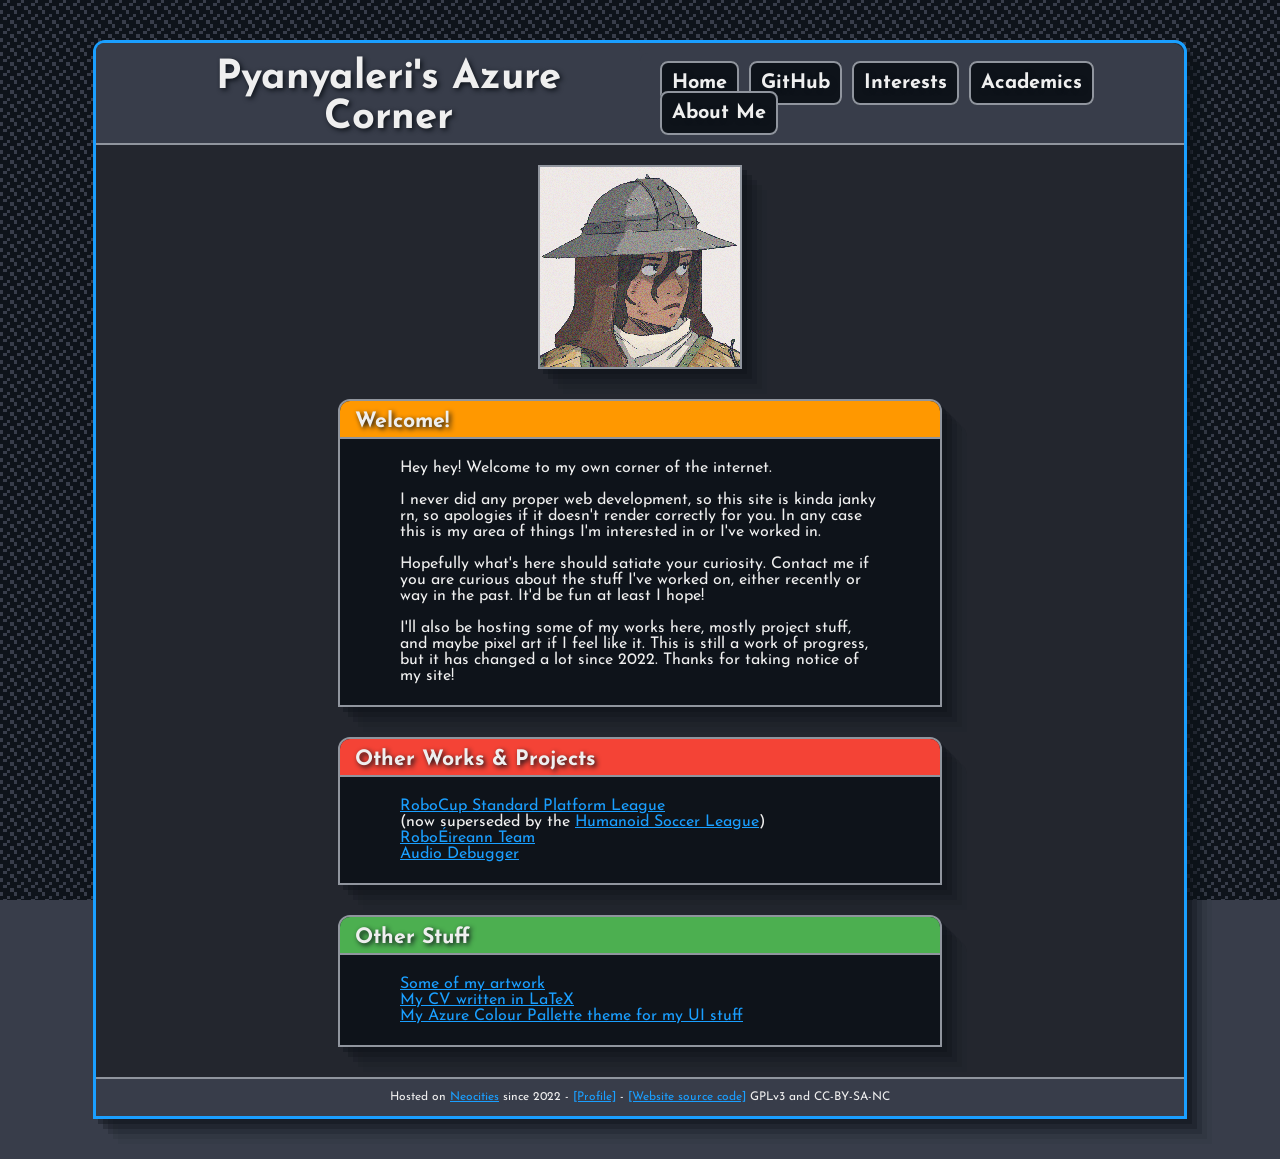
<file: index.html>
<!doctype html>
<html>
  <head>
    <meta charset="UTF-8" />
    <meta name="viewport" content="width=device-width, initial-scale=1.0" />
    <title>Pyanyaleri's Azure Corner</title>
    <link href="/style.css" rel="stylesheet" type="text/css" media="all" />
    <link
      rel="shortcut icon"
      href="profile_images/pfp_lacha.png"
      type="image/x-icon"
    />
    <link rel="preconnect" href="https://fonts.googleapis.com" />
    <link rel="preconnect" href="https://fonts.gstatic.com" crossorigin />
    <link
      href="https://fonts.googleapis.com/css2?family=Josefin Sans:ital,wght@0,100;0,300;0,400;0,500;0,700;0,900;1,100;1,300;1,400;1,500;1,700;1,900&display=swap"
      rel="stylesheet"
    />
  </head>

  <body>
    <div class="titlebar titlebar-top">
      <div class="flex-menu">
        <div class="flex-subitem">
          <h1><b>Pyanyaleri's Azure Corner</b></h1>
        </div>
        <div class="flex-subitem">
          <nav>
            <b><a href="/index.html">Home</a></b>
            <b><a href="https://github.com/Pyanyaleri/">GitHub</a></b>
            <b><a href="interests.html">Interests</a></b>
            <b><a href="academic_work.html">Academics</a></b>
            <b><a href="/about.html">About Me</a></b>
          </nav>
        </div>
      </div>
    </div>

    <img
      id="pfp"
      src="profile_images/pfp_lacha.png"
      alt="Paris"
      class="center"
    />

    <div class="window half-half">
      <div class="titlebar back-orange">
        <h2><b>Welcome!</b></h2>
      </div>
      <p>
        Hey hey! Welcome to my own corner of the internet.
        <br /><br />
        I never did any proper web development, so this site is kinda janky rn,
        so apologies if it doesn't render correctly for you. In any case this is
        my area of things I'm interested in or I've worked in.
        <br /><br />
        Hopefully what's here should satiate your curiosity. Contact me if you
        are curious about the stuff I've worked on, either recently or way in
        the past. It'd be fun at least I hope!
        <br /><br />
        I'll also be hosting some of my works here, mostly project stuff, and
        maybe pixel art if I feel like it. This is still a work of progress, but
        it has changed a lot since 2022. Thanks for taking notice of my site!
        <br />
      </p>
    </div>

    <div class="window half-half">
      <div class="titlebar back-red">
        <h2><b>Other Works &amp; Projects</b></h2>
      </div>
      <div class="links">
        <p>
          <a href="https://spl.robocup.org/">RoboCup Standard Platform League</a><br />
          (now superseded by the <a href="https://hsl.robocup.org/">Humanoid Soccer League</a>)<br />
          <a href="https://roboeireann.maynoothuniversity.ie/"
            >RoboÉireann Team</a
          ><br />
          <a href="https://github.com/Pyanyaleri/audioDebugger"
            >Audio Debugger</a
          ><br />
        </p>
      </div>
    </div>

    <div class="window half-half">
      <div class="titlebar back-green">
        <h2><b>Other Stuff</b></h2>
      </div>
      <div class="links">
        <p>
          <a href="/under_construction.html">Some of my artwork</a><br />
          <a href="/cv.pdf">My CV written in LaTeX</a><br />
          <a href="/assets/pallette.png"
            >My Azure Colour Pallette theme for my UI stuff</a
          ><br />
        </p>
      </div>
    </div>

    <footer>
      <p>
        Hosted on <a href="https://neocities.org/">Neocities</a> since 2022 -
        <a href="https://neocities.org/site/pyanyaleri">[Profile]</a> -
        <a href="https://github.com/Pyanyaleri/neocities-website"
          >[Website source code]</a
        >
        GPLv3 and CC-BY-SA-NC
      </p>
    </footer>
  </body>
</html>
</file>
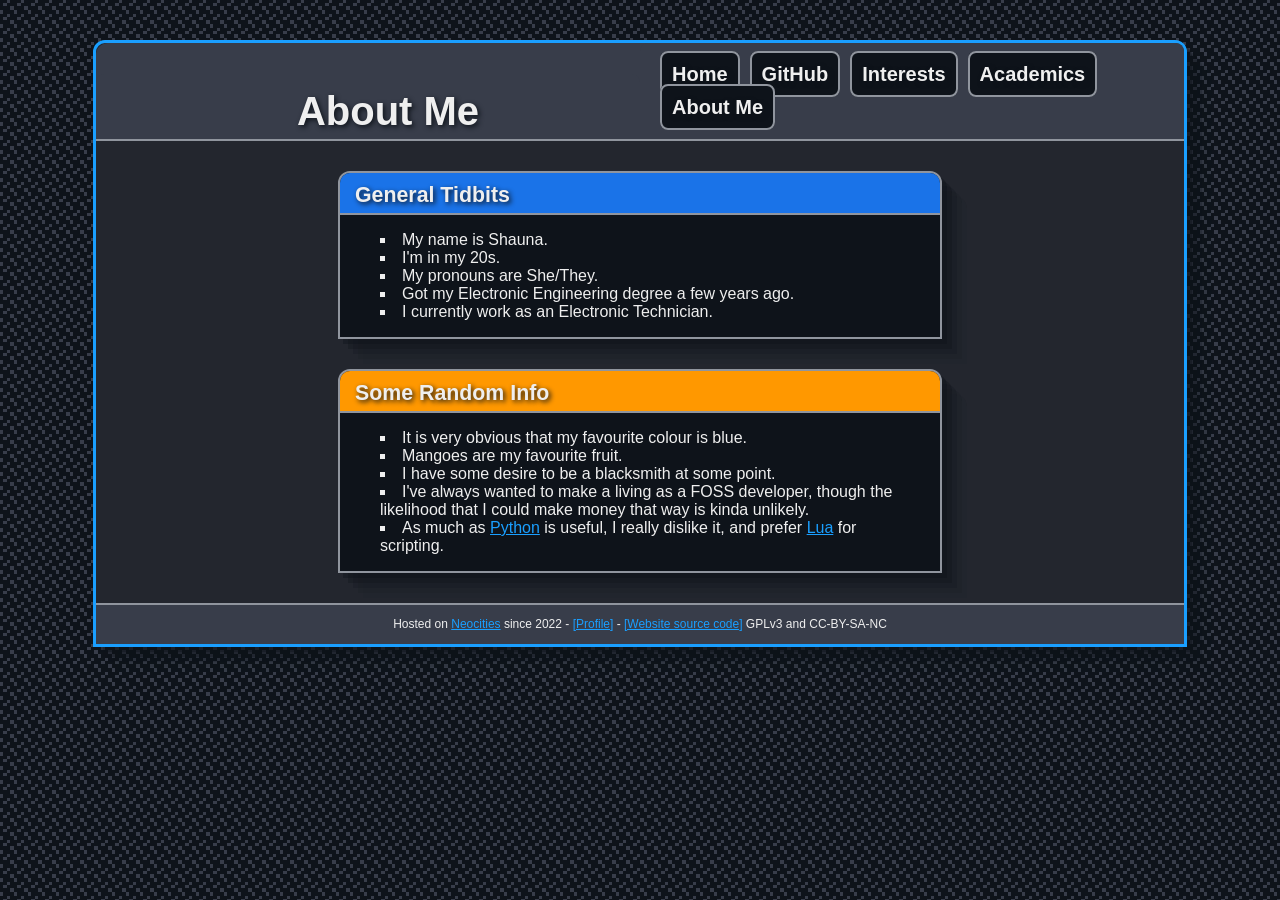
<file: about.html>
<!doctype html>
<html>
  <head>
    <meta charset="UTF-8" />
    <meta name="viewport" content="width=device-width, initial-scale=1.0" />
    <title>About Me</title>
    <link href="/style.css" rel="stylesheet" type="text/css" media="all" />
    <link
      rel="shortcut icon"
      href="profile_images/pfp_lacha.png"
      type="image/x-icon"
    />
  </head>

  <body>
    <div class="titlebar titlebar-top">
      <div class="flex-menu">
        <div class="flex-subitem">
          <h1><b>About Me</b></h1>
        </div>
        <div class="flex-subitem">
          <nav>
            <b><a href="/index.html">Home</a></b>
            <b><a href="https://github.com/Pyanyaleri/">GitHub</a></b>
            <b><a href="interests.html">Interests</a></b>
            <b><a href="academic_work.html">Academics</a></b>
            <b><a href="/under_construction.html">About Me</a></b>
          </nav>
        </div>
      </div>
    </div>

    <div class="window half-half">
      <div class="titlebar back-blue">
        <h2 id="ps_work">General Tidbits</h2>
      </div>
      <ul>
        <li>My name is Shauna.</li>
        <li>I'm in my 20s.</li>
        <li>My pronouns are She/They.</li>
        <li>Got my Electronic Engineering degree a few years ago.</li>
        <li>I currently work as an Electronic Technician.</li>
      </ul>
    </div>

    <div class="window half-half">
      <div class="titlebar back-orange">
        <h2 id="ps_work">Some Random Info</h2>
      </div>
      <ul>
        <li>It is very obvious that my favourite colour is blue.</li>
        <li>Mangoes are my favourite fruit.</li>
        <li>I have some desire to be a blacksmith at some point.</li>
        <li>I've always wanted to make a living as a FOSS developer, though the likelihood that I could make money that way is kinda unlikely.</li>
        <li>As much as <a href="https://www.python.org/">Python</a> is useful, I really dislike it, and prefer <a href="https://www.lua.org/">Lua</a> for scripting.</li>
      </ul>
    </div>

    <footer>
      <p>
        Hosted on <a href="https://neocities.org/">Neocities</a> since 2022 -
        <a href="https://neocities.org/site/pyanyaleri">[Profile]</a> -
        <a href="https://github.com/Pyanyaleri/neocities-website"
          >[Website source code]</a
        >
        GPLv3 and CC-BY-SA-NC
      </p>
    </footer>
  </body>
</html>
</file>
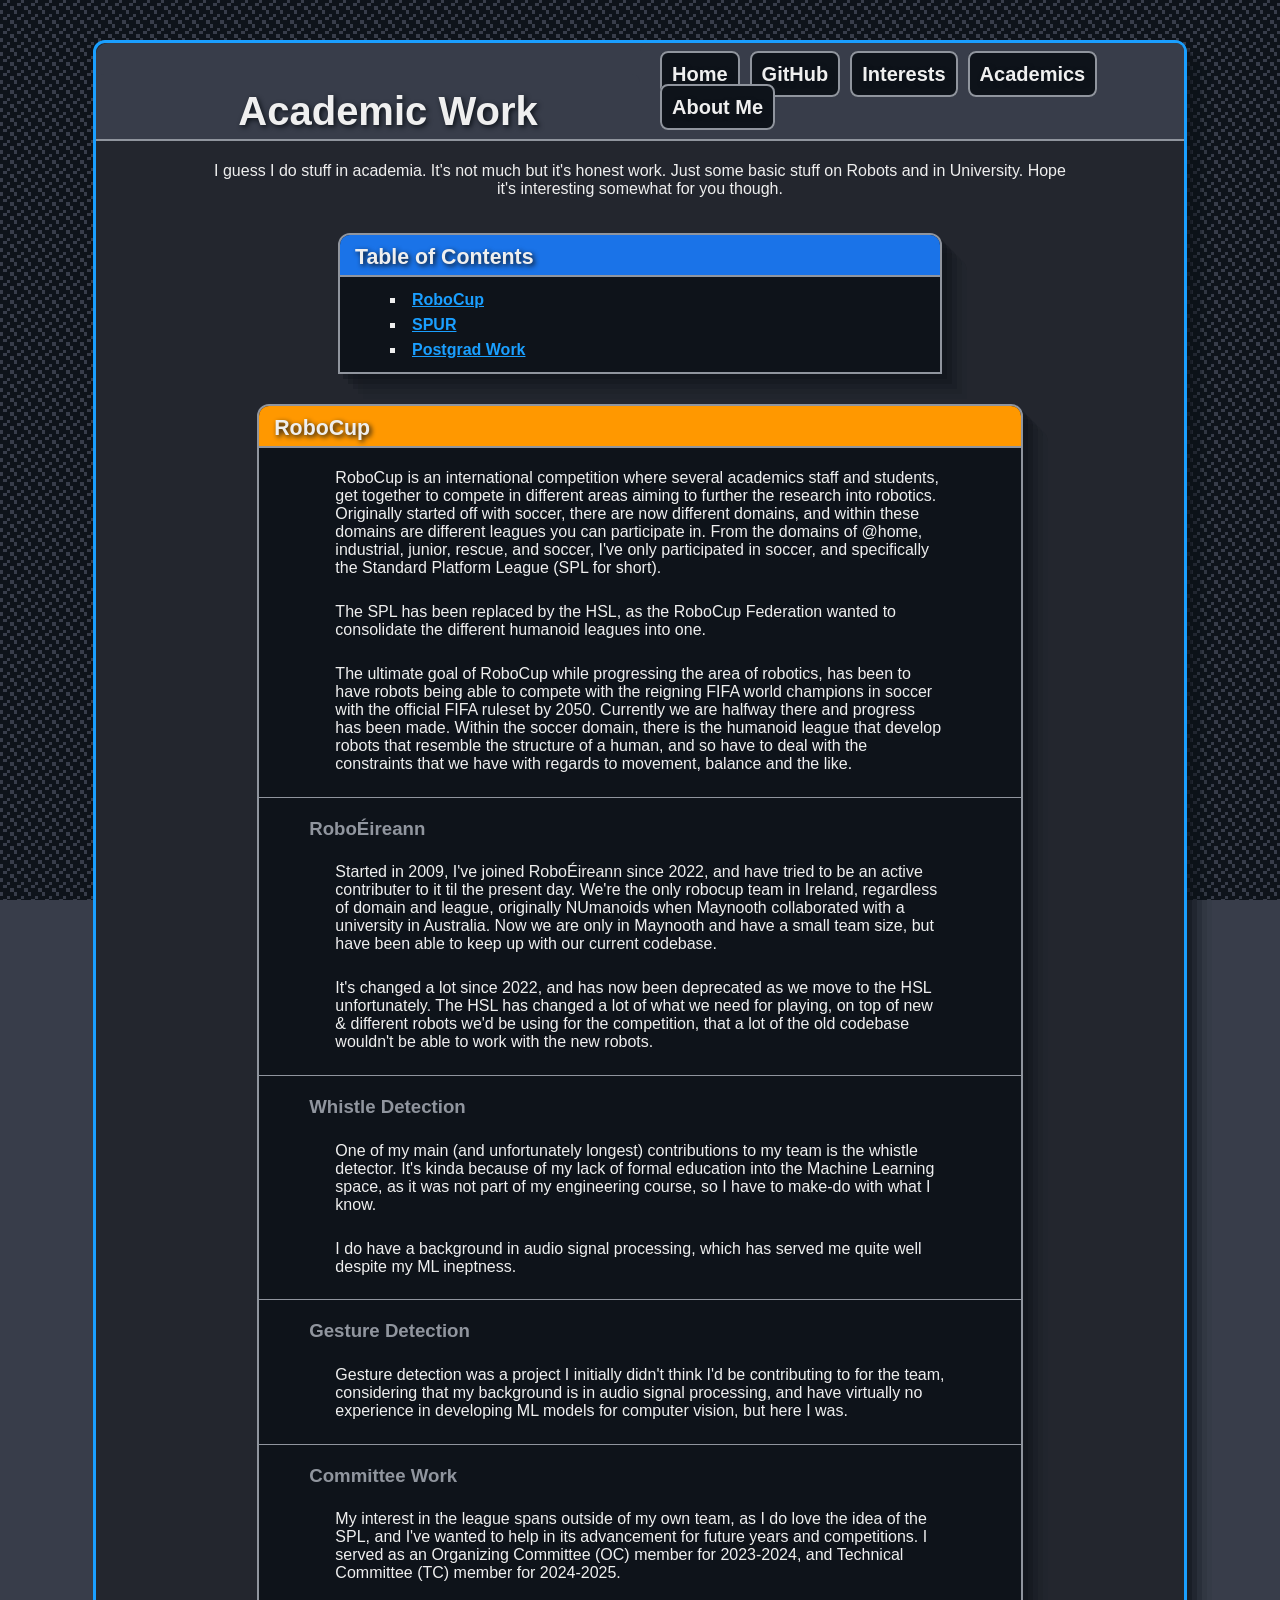
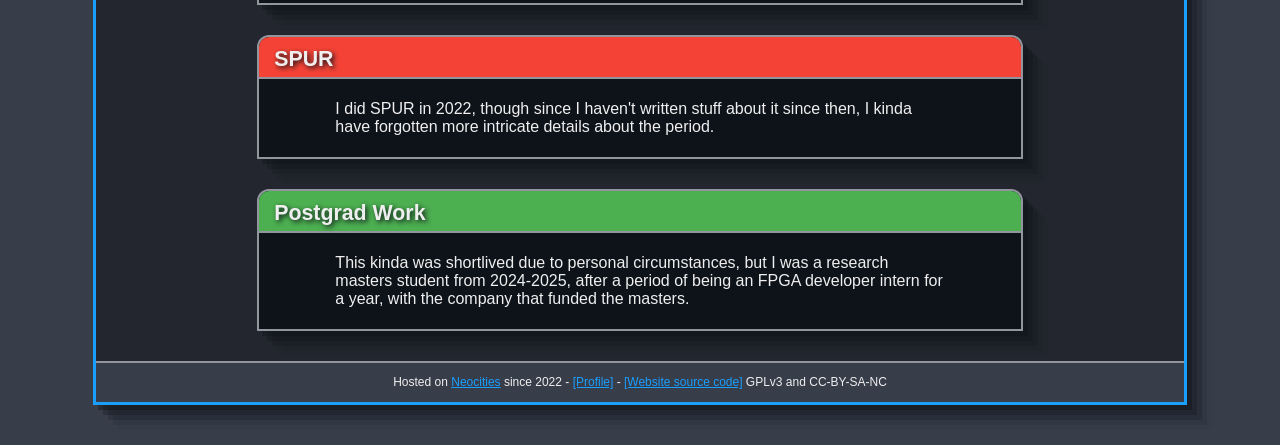
<file: academic_work.html>
<!doctype html>
<html>
  <head>
    <meta charset="UTF-8" />
    <meta name="viewport" content="width=device-width, initial-scale=1.0" />
    <title>My Academic Work</title>
    <link href="/style.css" rel="stylesheet" type="text/css" media="all" />
    <link
      rel="shortcut icon"
      href="profile_images/pfp_lacha.png"
      type="image/x-icon"
    />
    <link rel="preconnect" href="https://fonts.googleapis.com" />
    <link rel="preconnect" href="https://fonts.gstatic.com" crossorigin />
    <link
      href="https://fonts.googleapis.com/css2?family=Roboto:ital,wght@0,100;0,300;0,400;0,500;0,700;0,900;1,100;1,300;1,400;1,500;1,700;1,900&display=swap"
      rel="stylesheet"
    />
  </head>
  <body>
    <div class="titlebar titlebar-top">
      <div class="flex-menu">
        <div class="flex-subitem">
          <h1><b>Academic Work</b></h1>
        </div>
        <div class="flex-subitem">
          <nav>
            <b><a href="/index.html">Home</a></b>
            <b><a href="https://github.com/Pyanyaleri/">GitHub</a></b>
            <b><a href="interests.html">Interests</a></b>
            <b><a href="academic_work.html">Academics</a></b>
            <b><a href="/about.html">About Me</a></b>
          </nav>
        </div>
      </div>
    </div>

    <p>
      I guess I do stuff in academia. It's not much but it's honest work. Just
      some basic stuff on Robots and in University. Hope it's interesting
      somewhat for you though.
    </p>

    <div class="window half-half">
      <div class="titlebar back-blue">
        <h2><b>Table of Contents</b></h2>
      </div>
      <ul id="toc">
        <li>
          <a href="#rc">RoboCup</a>
        </li>
        <li>
          <a href="#spur">SPUR</a>
        </li>
        <li>
          <a href="#ps_work">Postgrad Work</a>
        </li>
      </ul>
    </div>

    <div class="window">
      <div class="titlebar back-orange">
        <h2 id="rc">RoboCup</h2>
      </div>
      <p>
        RoboCup is an international competition where several academics staff
        and students, get together to compete in different areas aiming to
        further the research into robotics. Originally started off with soccer,
        there are now different domains, and within these domains are different
        leagues you can participate in. From the domains of @home, industrial,
        junior, rescue, and soccer, I've only participated in soccer, and
        specifically the Standard Platform League (SPL for short).
      </p>

      <p>
        The SPL has been replaced by the HSL, as the RoboCup Federation wanted
        to consolidate the different humanoid leagues into one.
      </p>

      <p>
        The ultimate goal of RoboCup while progressing the area of robotics, has
        been to have robots being able to compete with the reigning FIFA world
        champions in soccer with the official FIFA ruleset by 2050. Currently we
        are halfway there and progress has been made. Within the soccer domain,
        there is the humanoid league that develop robots that resemble the
        structure of a human, and so have to deal with the constraints that we
        have with regards to movement, balance and the like.
      </p>

      <h3 id="rc_re">RoboÉireann</h3>

      <p>
        Started in 2009, I've joined RoboÉireann since 2022, and have tried to
        be an active contributer to it til the present day. We're the only
        robocup team in Ireland, regardless of domain and league, originally
        NUmanoids when Maynooth collaborated with a university in Australia. Now
        we are only in Maynooth and have a small team size, but have been able
        to keep up with our current codebase.
      </p>

      <p>
        It's changed a lot since 2022,
        and has now been deprecated as we move to the HSL unfortunately. The HSL
        has changed a lot of what we need for playing, on top of new &amp; different
        robots we'd be using for the competition, that a lot of the old codebase
        wouldn't be able to work with the new robots.
      </p>

      <h3 id="rc_wd">Whistle Detection</h3>

      <p>
        One of my main (and unfortunately longest) contributions to my team is
        the whistle detector. It's kinda because of my lack of formal education
        into the Machine Learning space, as it was not part of my engineering
        course, so I have to make-do with what I know.
      </p>

      <p>
        I do have a background in audio signal processing, which has served me
        quite well despite my ML ineptness.
      </p>


      <h3 id="rc_gd">Gesture Detection</h3>

      <p>
        Gesture detection was a project I initially didn't think I'd be
        contributing to for the team, considering that my background is in audio
        signal processing, and have virtually no experience in developing ML
        models for computer vision, but here I was.
      </p>

      <h3 id="rc_cw">Committee Work</h3>

      <p>
        My interest in the league spans outside of my own team, as I do love the
        idea of the SPL, and I've wanted to help in its advancement for future
        years and competitions.

        I served as an Organizing Committee (OC) member for 2023-2024, and Technical
        Committee (TC) member for 2024-2025.
      </p>
    </div>

    <div class="window">
      <div class="titlebar back-red">
        <h2 id="spur">SPUR</h2>
      </div>
      <p>
        I did SPUR in 2022, though since I haven't written stuff about it since
        then, I kinda have forgotten more intricate details about the period.
      </p>
    </div>

    <div class="window">
      <div class="titlebar back-green">
        <h2 id="ps_work">Postgrad Work</h2>
      </div>
      <p>
        This kinda was shortlived due to personal circumstances, but I was a research
        masters student from 2024-2025, after a period of being an FPGA developer
        intern for a year, with the company that funded the masters.
      </p>
    </div>

    <footer>
      <p>
        Hosted on <a href="https://neocities.org/">Neocities</a> since 2022 -
        <a href="https://neocities.org/site/pyanyaleri">[Profile]</a> -
        <a href="https://github.com/Pyanyaleri/neocities-website"
          >[Website source code]</a
        >
        GPLv3 and CC-BY-SA-NC
      </p>
    </footer>
  </body>
</html>
</file>
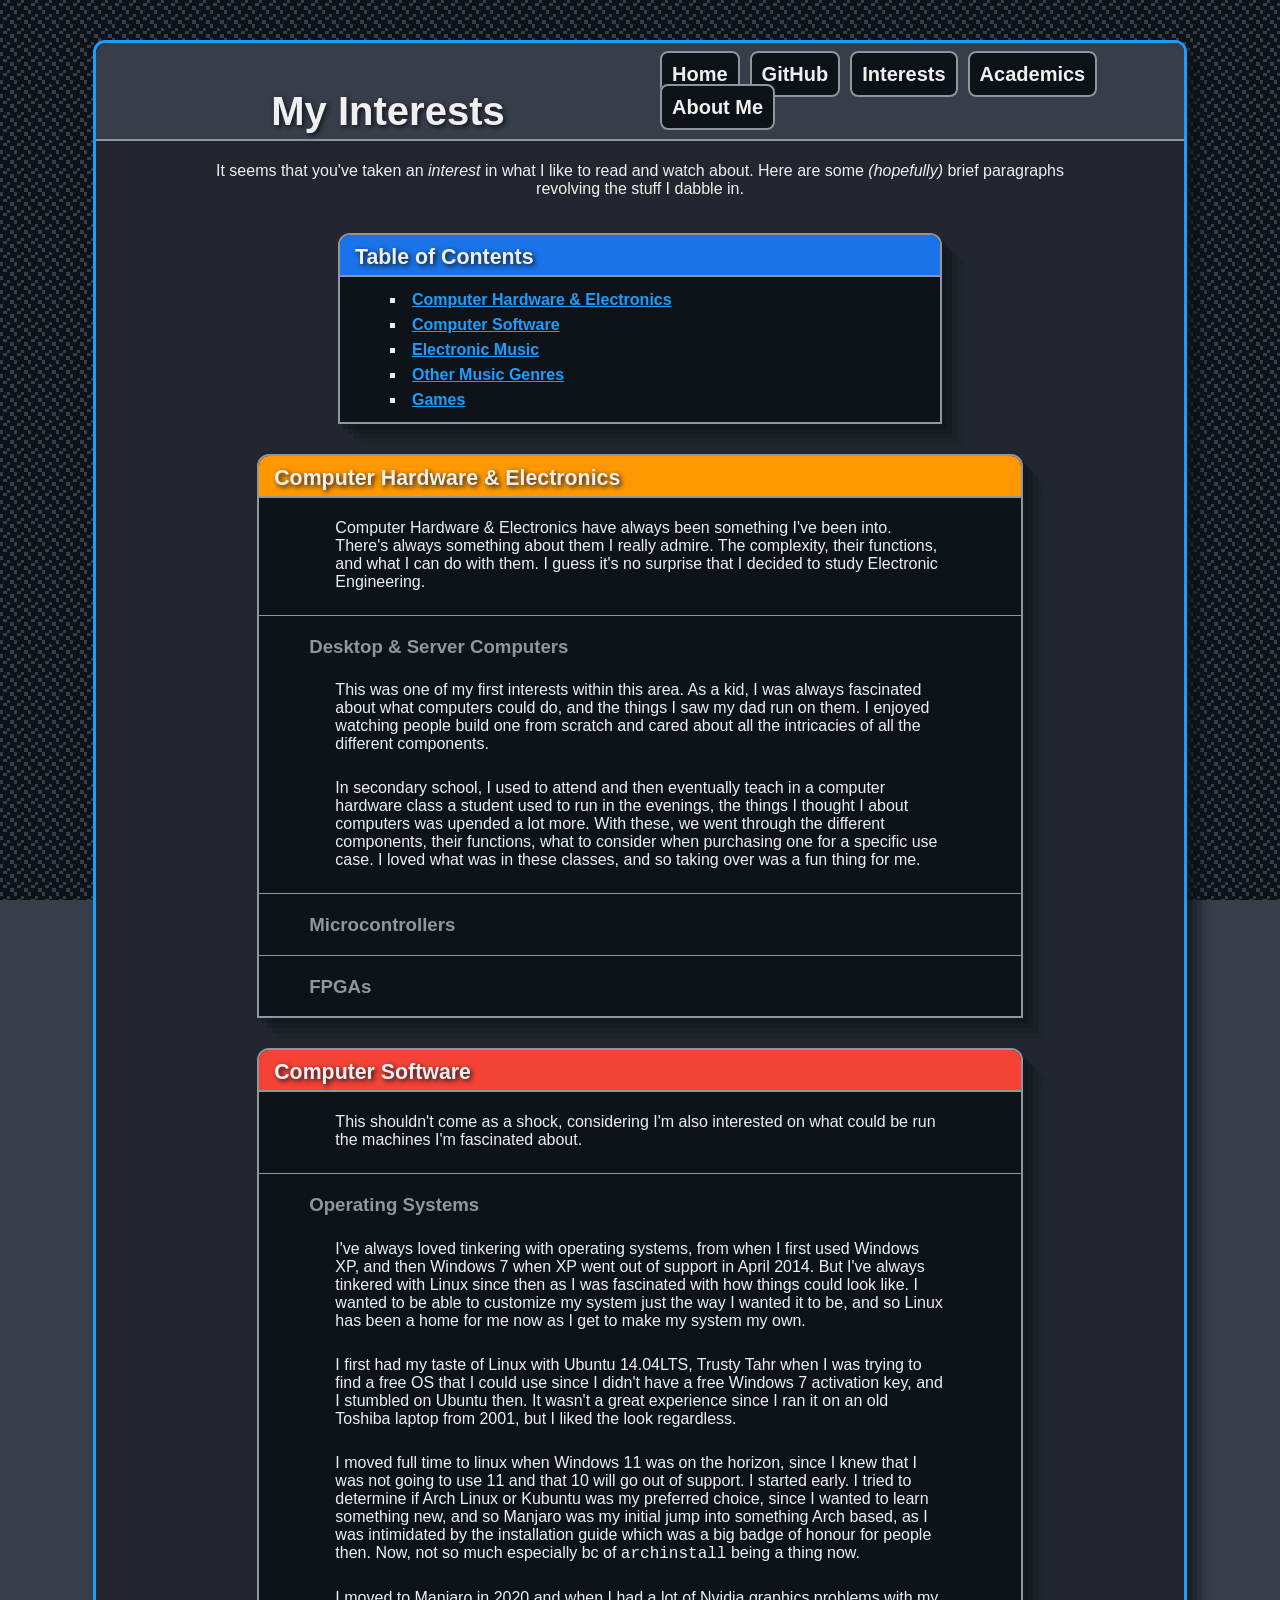
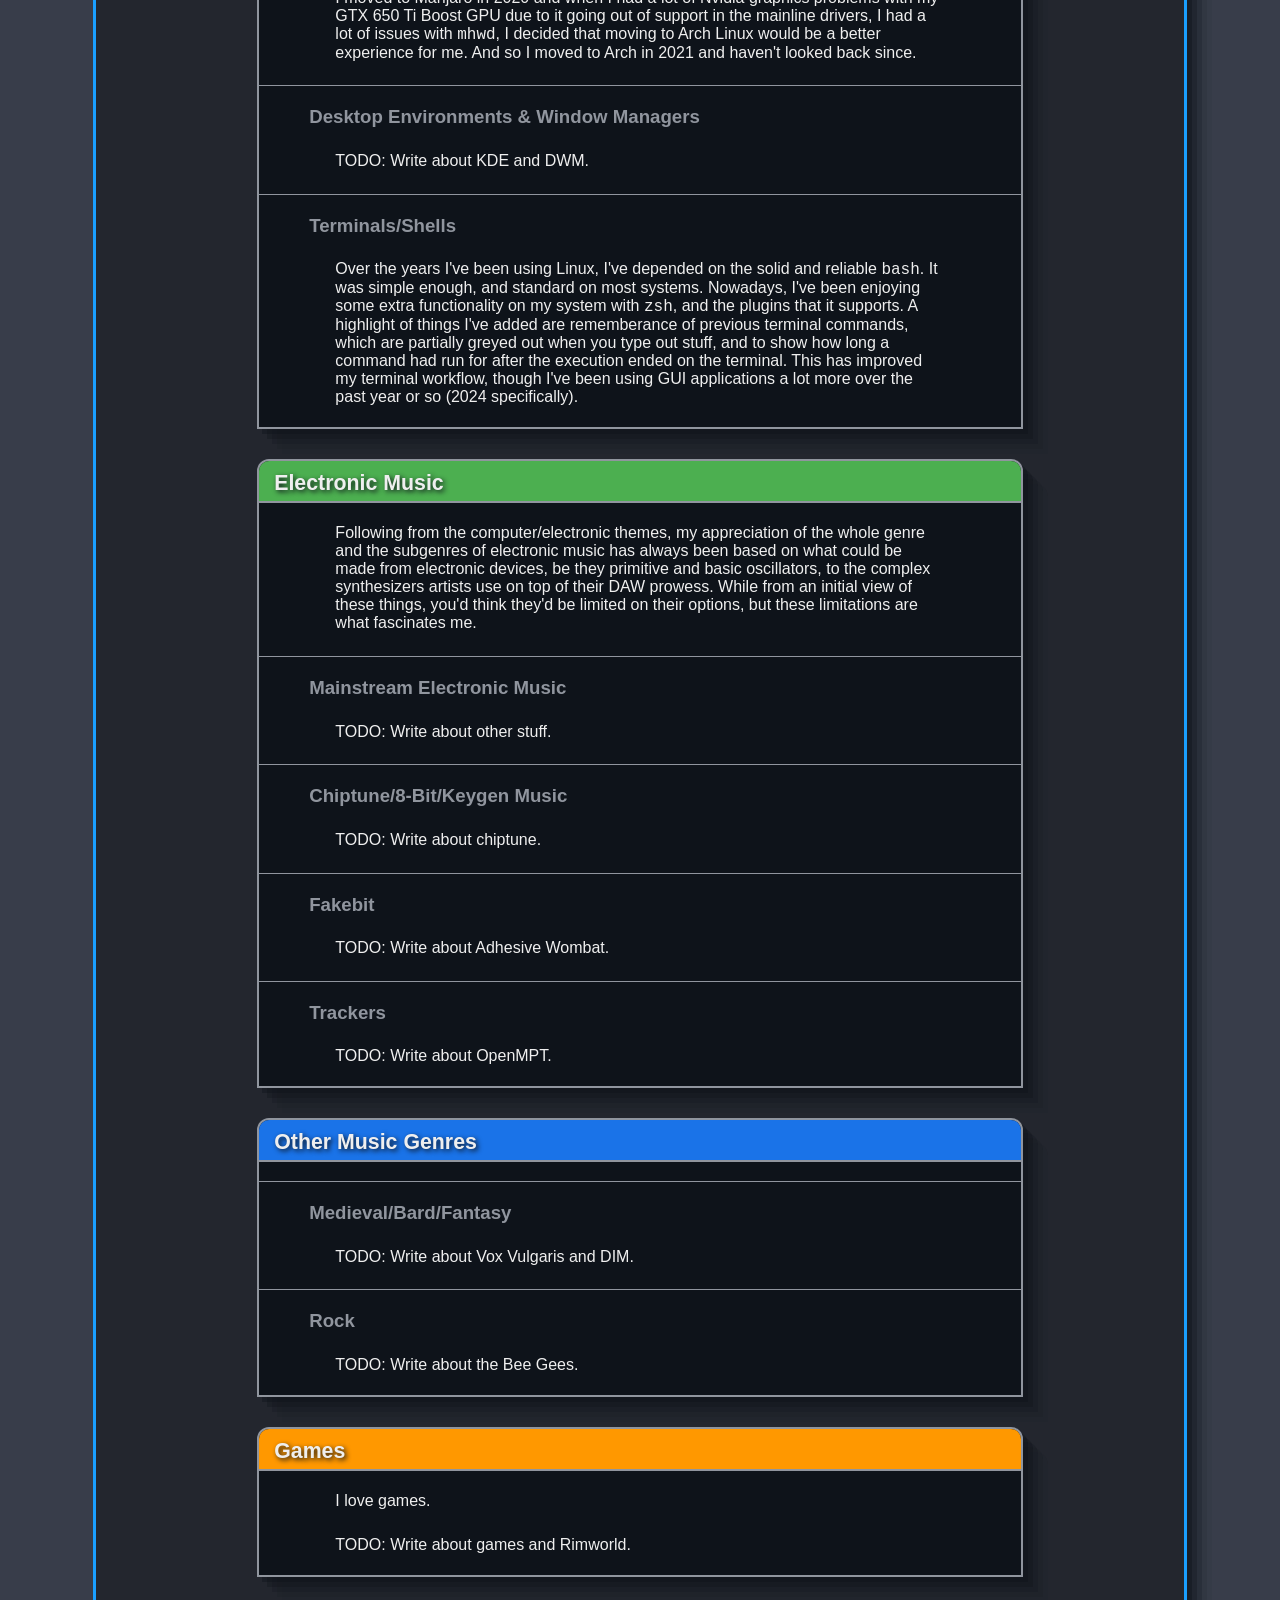
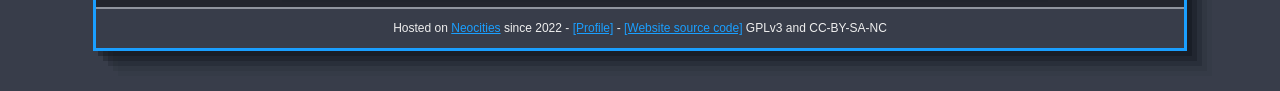
<file: interests.html>
<!doctype html>
<html>
  <head>
    <meta charset="UTF-8" />
    <meta name="viewport" content="width=device-width, initial-scale=1.0" />
    <title>Pyanyaleri's Interests</title>
    <link href="/style.css" rel="stylesheet" type="text/css" media="all" />
    <link
      rel="shortcut icon"
      href="profile_images/pfp_lacha.png"
      type="image/x-icon"
    />
    <link rel="preconnect" href="https://fonts.googleapis.com" />
    <link rel="preconnect" href="https://fonts.gstatic.com" crossorigin />
    <link
      href="https://fonts.googleapis.com/css2?family=Roboto:ital,wght@0,100;0,300;0,400;0,500;0,700;0,900;1,100;1,300;1,400;1,500;1,700;1,900&display=swap"
      rel="stylesheet"
    />
  </head>
  <body>
    <div class="titlebar titlebar-top">
      <div class="flex-menu">
        <div class="flex-subitem">
          <h1><b>My Interests</b></h1>
        </div>
        <div class="flex-subitem">
          <nav>
            <b><a href="/index.html">Home</a></b>
            <b><a href="https://github.com/Pyanyaleri/">GitHub</a></b>
            <b><a href="interests.html">Interests</a></b>
            <b><a href="academic_work.html">Academics</a></b>
            <b><a href="/about.html">About Me</a></b>
          </nav>
        </div>
      </div>
    </div>

    <p>
      It seems that you've taken an <em>interest</em> in what I like to read and
      watch about. Here are some <em>(hopefully)</em> brief paragraphs revolving
      the stuff I dabble in.
    </p>

    <div class="window half-half">
      <div class="titlebar back-blue">
        <h2><b>Table of Contents</b></h2>
      </div>
      <ul id="toc">
        <li>
          <a href="#comp_hw_elec">Computer Hardware &amp; Electronics</a>
        </li>
        <li>
          <a href="#comp_soft">Computer Software</a>
        </li>
        <li>
          <a href="#elec_music">Electronic Music</a>
        </li>
        <li>
          <a href="#other_music">Other Music Genres</a>
        </li>
        <li>
          <a href="#games">Games</a>
        </li>
      </ul>
    </div>

    <div class="window">
      <div class="titlebar back-orange">
        <h2 id="comp_hw_elec">Computer Hardware &amp; Electronics</h2>
      </div>
      <p>
        Computer Hardware &amp; Electronics have always been something I've been
        into. There's always something about them I really admire. The
        complexity, their functions, and what I can do with them. I guess it's
        no surprise that I decided to study Electronic Engineering.
      </p>

      <h3>Desktop &amp; Server Computers</h3>
      <p>
        This was one of my first interests within this area. As a kid, I was
        always fascinated about what computers could do, and the things I saw my
        dad run on them. I enjoyed watching people build one from scratch and
        cared about all the intricacies of all the different components.
      </p>

      <p>
        In secondary school, I used to attend and then eventually teach in a
        computer hardware class a student used to run in the evenings, the
        things I thought I about computers was upended a lot more. With these,
        we went through the different components, their functions, what to
        consider when purchasing one for a specific use case. I loved what was
        in these classes, and so taking over was a fun thing for me.
      </p>

      <h3>Microcontrollers</h3>

      <h3>FPGAs</h3>
    </div>

    <div class="window">
      <div class="titlebar back-red">
        <h2 id="comp_soft">Computer Software</h2>
      </div>
      <p>
        This shouldn't come as a shock, considering I'm also interested on what
        could be run the machines I'm fascinated about.
      </p>

      <h3>Operating Systems</h3>

      <p>
        I've always loved tinkering with operating systems, from when I first used
        Windows XP, and then Windows 7 when XP went out of support in April 2014.
        But I've always tinkered with Linux since then as I was fascinated with
        how things could look like. I wanted to be able to customize my system
        just the way I wanted it to be, and so Linux has been a home for me now
        as I get to make my system my own.
      </p>

      <p>
        I first had my taste of Linux with Ubuntu 14.04LTS, Trusty Tahr when I was
        trying to find a free OS that I could use since I didn't have a free
        Windows 7 activation key, and I stumbled on Ubuntu then. It wasn't a great
        experience since I ran it on an old Toshiba laptop from 2001, but I liked
        the look regardless.
      </p>

      <p>
        I moved full time to linux when Windows 11 was on the horizon, since I
        knew that I was not going to use 11 and that 10 will go out of support.
        I started early. I tried to determine if Arch Linux or Kubuntu was my
        preferred choice, since I wanted to learn something new, and so Manjaro
        was my initial jump into something Arch based, as I was intimidated by
        the installation guide which was a big badge of honour for people then.
        Now, not so much especially bc of <tt>archinstall</tt> being a thing now.
      </p>

      <p>
        I moved to Manjaro in 2020 and when I had a lot of Nvidia graphics problems
        with my GTX 650 Ti Boost GPU due to it going out of support in the mainline
        drivers, I had a lot of issues with <tt>mhwd</tt>, I decided that moving
        to Arch Linux would be a better experience for me. And so I moved to
        Arch in 2021 and haven't looked back since.
      </p>

      <h3>Desktop Environments &amp; Window Managers</h3>

      <p>TODO: Write about KDE and DWM.</p>

      <h3>Terminals/Shells</h3>

      <p>
        Over the years I've been using Linux, I've depended on the solid and
        reliable <tt>bash</tt>. It was simple enough, and standard on most
        systems. Nowadays, I've been enjoying some extra functionality on my
        system with <tt>zsh</tt>, and the plugins that it supports. A highlight
        of things I've added are rememberance of previous terminal commands,
        which are partially greyed out when you type out stuff, and to show how
        long a command had run for after the execution ended on the terminal.
        This has improved my terminal workflow, though I've been using GUI
        applications a lot more over the past year or so (2024 specifically).
      </p>
    </div>

    <div class="window">
      <div class="titlebar back-green">
        <h2 id="elec_music">Electronic Music</h2>
      </div>
      <p>
        Following from the computer/electronic themes, my appreciation of the
        whole genre and the subgenres of electronic music has always been based
        on what could be made from electronic devices, be they primitive and
        basic oscillators, to the complex synthesizers artists use on top of
        their DAW prowess. While from an initial view of these things, you'd
        think they'd be limited on their options, but these limitations are what
        fascinates me.
      </p>

      <h3>Mainstream Electronic Music</h3>

      <p>TODO: Write about other stuff.</p>

      <h3>Chiptune/8-Bit/Keygen Music</h3>

      <p>TODO: Write about chiptune.</p>

      <h3>Fakebit</h3>

      <p>TODO: Write about Adhesive Wombat. </p>

      <h3>Trackers</h3>

      <p>TODO: Write about OpenMPT.</p>

    </div>

    <div class="window">
      <div class="titlebar back-blue">
        <h2 id="other_music">Other Music Genres</h2>
      </div>
      <h3>Medieval/Bard/Fantasy</h3>

      <p>TODO: Write about Vox Vulgaris and DIM.</p>

      <h3>Rock</h3>

      <p>TODO: Write about the Bee Gees.</p>
    </div>

    <div class="window">
      <div class="titlebar back-orange">
        <h2 id="games">Games</h2>
      </div>
      <p>I love games.</p>

      <p>TODO: Write about games and Rimworld.</p>
    </div>

    <footer>
      <p>
        Hosted on <a href="https://neocities.org/">Neocities</a> since 2022 -
        <a href="https://neocities.org/site/pyanyaleri">[Profile]</a> -
        <a href="https://github.com/Pyanyaleri/neocities-website"
          >[Website source code]</a
        >
        GPLv3 and CC-BY-SA-NC
      </p>
    </footer>
  </body>
</html>
</file>
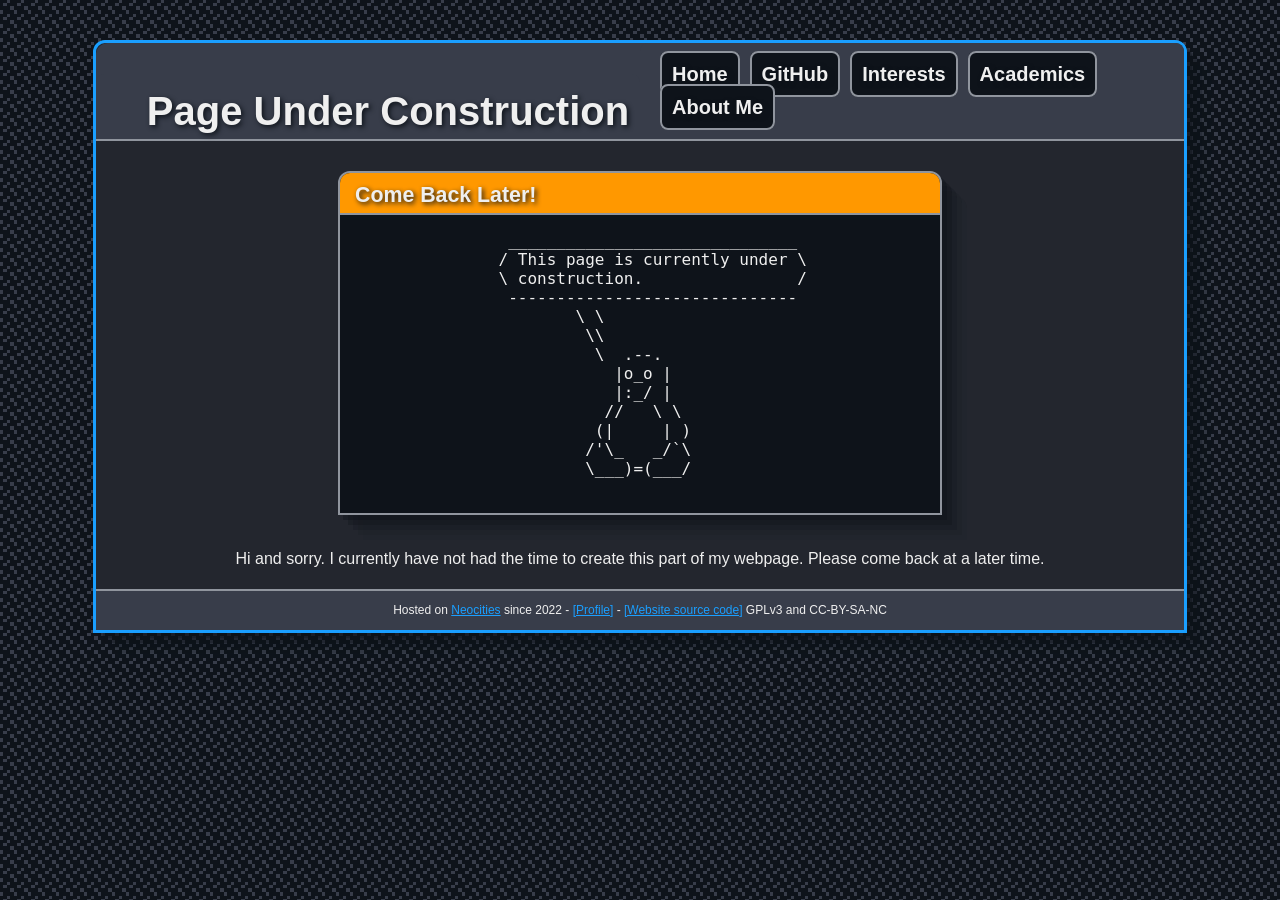
<file: under_construction.html>
<!doctype html>
<html>
  <head>
    <meta charset="UTF-8" />
    <meta name="viewport" content="width=device-width, initial-scale=1.0" />
    <title>Under Construction</title>
    <link href="/style.css" rel="stylesheet" type="text/css" media="all" />
    <link
      rel="shortcut icon"
      href="profile_images/pfp_lacha.png"
      type="image/x-icon"
    />
  </head>

  <body>
    <div class="titlebar titlebar-top">
      <div class="flex-menu">
        <div class="flex-subitem">
          <h1><b>Page Under Construction</b></h1>
        </div>
        <div class="flex-subitem">
          <nav>
            <b><a href="/index.html">Home</a></b>
            <b><a href="https://github.com/Pyanyaleri/">GitHub</a></b>
            <b><a href="interests.html">Interests</a></b>
            <b><a href="academic_work.html">Academics</a></b>
            <b><a href="/about.html">About Me</a></b>
          </nav>
        </div>
      </div>
    </div>

    <div class="window half-half">
      <div class="titlebar back-orange">
        <h2 id="ps_work">Come Back Later!</h2>
      </div>
      <div class="asciiArt">
        <pre>
     ______________________________
    / This page is currently under \
    \ construction.                /
     ------------------------------
            \ \
             \\
              \  .--.
                |o_o |
                |:_/ |
               //   \ \
              (|     | )
             /'\_   _/`\
             \___)=(___/
      </pre
        >
      </div>
    </div>

    <p>
      Hi and sorry. I currently have not had the time to create this part of my
      webpage. Please come back at a later time.
    </p>

    <footer>
      <p>
        Hosted on <a href="https://neocities.org/">Neocities</a> since 2022 -
        <a href="https://neocities.org/site/pyanyaleri">[Profile]</a> -
        <a href="https://github.com/Pyanyaleri/neocities-website"
          >[Website source code]</a
        >
        GPLv3 and CC-BY-SA-NC
      </p>
    </footer>
  </body>
</html>
</file>
<file: style.css>
/**
 * @name: style.css
 * @author: Pyanyaleri
 * @description: My janky CSS implementation since I'm *NOT* a web developer.
 *
 */

/* Variable Declarations */
:root {
  /* Colours */
  --darkUI: #23262e;
  --lightUI: #383d4a;
  --darkestBlue: #0e131a;
  --darkBlue: #1a73e8;
  --blue: #1a9fff;
  --white: #efefef;
  --green: #03ff6c;
  --darkGreen: #4caf50;
  --red: #f44336;
  --orange: #ff9800;
  --yellow: #ebd234;
  --lightestGray: #90959e;

  --defaultBorder: 2px solid var(--lightestGray);
  --defaultShadow:
    #0e131a66 5px 5px, #0e131a4d 10px 10px, #0e131a33 15px 15px,
    #0e131a1a 20px 20px, #0e131a0d 25px 25px;
}

html {
  background-color: var(--lightUI);
  background-image: url("/assets/back_plain.png");
  background-attachment: fixed;
  image-rendering: pixelated;
  font-size: 12pt;
  font-family: "Josefin Sans", sans-serif;
}

.center {
  display: block;
  margin: 0 auto;
  width: 50%;
}

body {
  background-color: var(--darkUI);
  color: var(--white);
  margin: 40px auto;
  width: 85%;
  max-width: 1600px;
  text-align: center;
  border: 3px solid var(--blue);
  border-radius: 12px 12px 0 0;
  box-shadow: var(--defaultShadow);
}

footer {
  background: var(--lightUI);
  border-top: var(--defaultBorder);
  font-size: 9pt;
  padding-bottom: 1px;

  & p {
    padding: 0;
  }
}

h1 {
  font-size: 30pt;
  text-align: center;
  margin: 10px 10px auto 50px;
  padding-top: 5px;
  padding-bottom: 5px;
}

h2 {
  font-size: 16pt;
  text-align: left;
  margin: 0 0 0 10px;
  padding: 5px;
  padding-top: 10px;
}

h3 {
  font-size: 14pt;
  color: var(--lightestGray);
  padding-top: 20px;
  padding-left: 50px;
  border-top: 1px solid var(--lightestGray);
}

ul,
li {
  list-style-type: square;
  text-align: left;
  list-style: inside;
}

p {
  margin-left: auto;
  margin-right: auto;
  width: 80%;
  padding: 5px;
}

/* Link colours */
a {
  text-decoration: underline;

  &:link {
    color: var(--blue);
  }

  &:visited {
    color: var(--green);
  }

  &:hover {
    color: var(--yellow);
  }

  &:active {
    color: var(--orange);
  }
}

/* Specific Sections */

#pfp {
  border: var(--defaultBorder);
  width: 200px;
  margin-top: 20px;
  box-shadow: var(--defaultShadow);

  &:hover {
    border: 2px solid var(--blue);
  }
}

.asciiArt {
  text-align: left;
  font-family: Terminus, Hermit, monospace;

  & pre {
    background-color: var(--darkestBlue);
    width: 60%;
    margin-left: auto;
    margin-right: auto;
  }
}

.links {
  & p {
    padding: 5px;
    width: 80%;
    margin-left: auto;
    margin-right: auto;
    text-align: left;
  }
}

.window {
  background-color: var(--darkestBlue);
  border: var(--defaultBorder);
  width: 70%;
  margin: 30px auto;
  border-radius: 12px 12px 0 0;
  overflow: hidden;
  text-align: left;
  box-shadow: var(--defaultShadow);

  &:hover {
    border: 2px solid var(--blue);
  }

  & ul,
  li {
    list-style-type: square;
  }
}

.titlebar {
  border-bottom: var(--defaultBorder);
  text-shadow: 2px 2px 5px var(--darkestBlue);
}

#toc {
  background-color: var(--darkestBlue);
  font-size: 12pt;
  text-align: left;
  margin: 10px auto;
  font-weight: bold;

  & ul,
  li {
    line-height: 25px;
    list-style-type: square;
  }
}

.back-blue {
  background: var(--darkBlue);
}

.back-red {
  background: var(--red);
}

.back-green {
  background: var(--darkGreen);
}

.back-orange {
  background: var(--orange);
}

.half-half {
  width: 80%;
  max-width: 600px;

  & ul {
    width: 90%;
  }
}

.titlebar-top {
  background: var(--lightUI);
  border-radius: 12px 12px 0 0;
}

.flex-menu {
  display: flex;
  align-items: flex-end;
}

.flex-subitem {
  flex: 1;

  border-radius: 8px 8px 0 0;
  background-color: var(--lightUI);

  & nav {
    display: flex;
    margin: 0;
    gap: 10px;
    padding-bottom: 8px;
    flex-wrap: wrap;
  }

  & a {
    background-color: var(--darkestBlue);
    color: var(--white);
    font-size: 15pt;
    text-decoration: none;
    padding: 10px;
    border: var(--defaultBorder);
    border-radius: 8px 8px 0 0;
    border-bottom: none;

    &:active {
      color: var(--lightestGray);
    }

    &:hover {
      border: 2px solid var(--blue);
      background-color: var(--darkBlue);
    }
  }
}

/* For mobile devices */
@media screen and (max-width: 768px) {
  html {
    font-size: 11pt;
  }

  body {
    margin: 10px auto;
    width: 92%;
  }

  h1 {
    font-size: 20pt;
  }

  h2 {
    font-size: 13pt;
  }

  h3 {
    font-size: 12pt;
    color: var(--lightestGray);
    padding-top: 10px;
    padding-left: 30px;
  }

  #pfp {
    border: var(--defaultBorder);
    width: 40%;
    margin-top: 10px;
  }

  .window {
    width: 85%;
    margin: 15px auto;
  }

  .flex-subitem {
    & a {
      font-size: 12pt;
    }
  }
}

/* When the screen is too small of the buttons */
@media screen and (max-width: 1321px) {
  .flex-subitem {
    & nav {
      padding: 20px;
    }

    & a {
      border: var(--defaultBorder);
      border-radius: 8px 8px 8px 8px;
    }
  }
}
</file>
